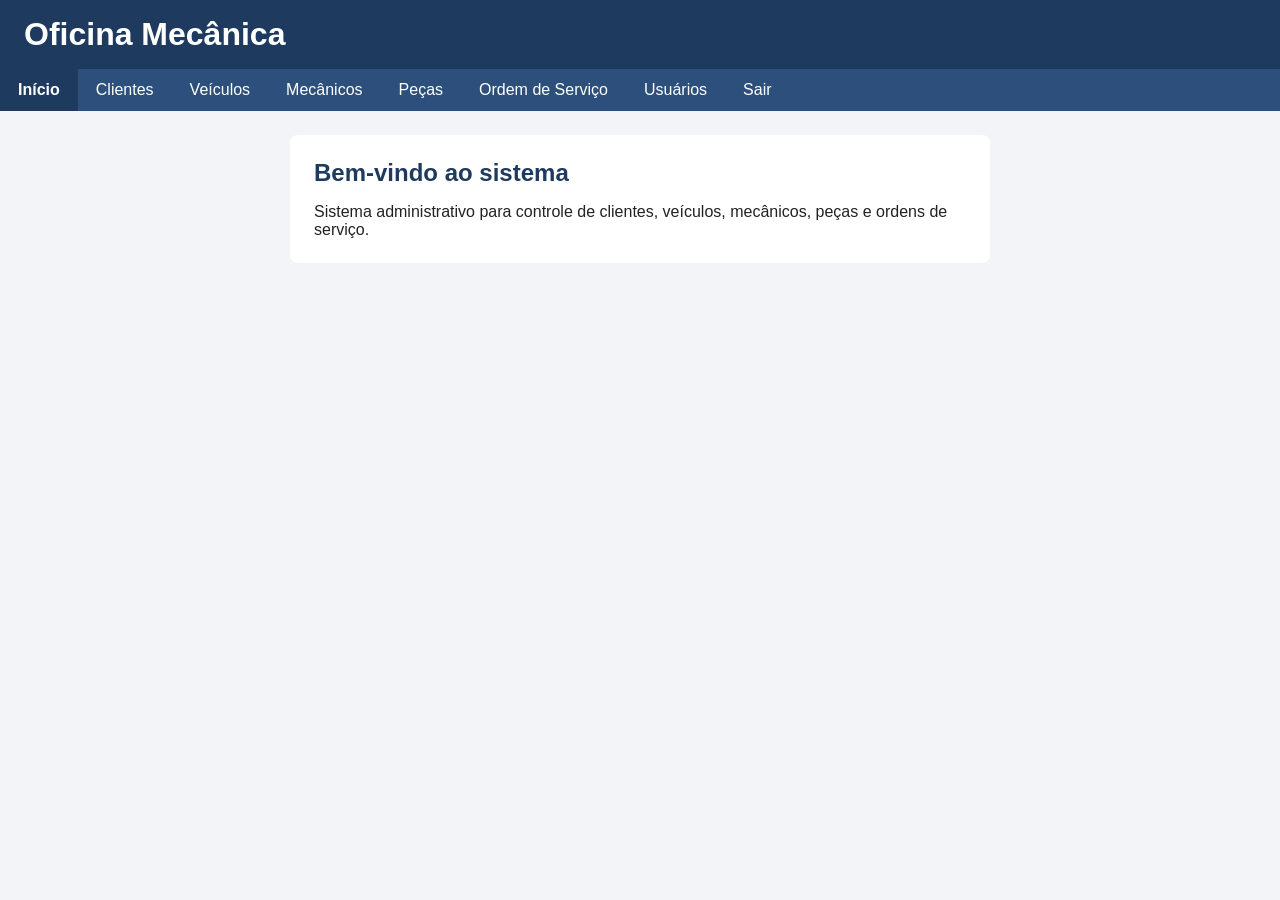
<file: index.html>
<!DOCTYPE html>
<html lang="en">

<head>
    <meta charset="UTF-8">
    <meta name="viewport" content="width=device-width, initial-scale=1.0">
    <link rel="stylesheet" href="css/style.css">
    <script src="js/auth.js" defer></script>
    <title>Oficina Mecânica</title>
</head>

<body>
    <header>
        <h1>Oficina Mecânica</h1>
    </header>

    <nav>
        <ul>
            <li><a href="index.html" class="ativo">Início</a></li>
            <li><a href="cliente.html">Clientes</a></li>
            <li><a href="veiculo.html">Veículos</a></li>
            <li><a href="mecanico.html">Mecânicos</a></li>
            <li><a href="peca.html">Peças</a></li>
            <li><a href="os.html">Ordem de Serviço</a></li>
            <li><a href="usuario.html">Usuários</a></li>
            <li><a href="#" onclick="sair()">Sair</a></li>
        </ul>
    </nav>

    <main>
        <h2>Bem-vindo ao sistema</h2>
        <p>Sistema administrativo para controle de clientes, veículos, mecânicos, peças e ordens de serviço.</p>
    </main>
</body>

</html>
</file>
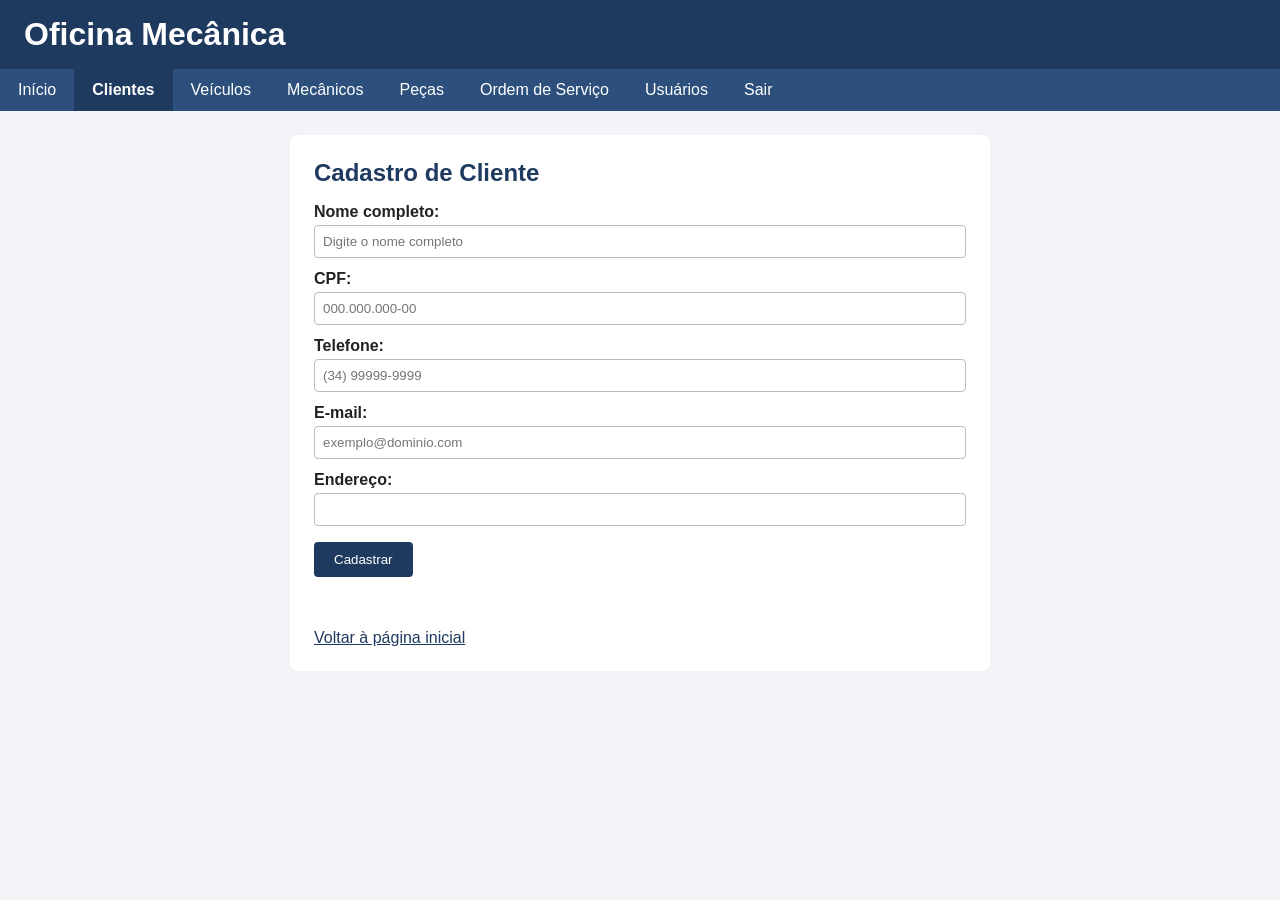
<file: cliente.html>
<!DOCTYPE html>
<html lang="en">

<head>
    <meta charset="UTF-8">
    <meta name="viewport" content="width=device-width, initial-scale=1.0">
    <link rel="stylesheet" href="css/style.css">
    <script src="js/auth.js" defer></script>
    <script src="js/cliente.js" defer></script>
    <script src="js/api.js" defer></script>
    <title>Oficina Mecânica - Clientes</title>
</head>

<body>
    <header>
        <h1>Oficina Mecânica</h1>
    </header>
    <nav>
        <ul>
            <li><a href="index.html">Início</a></li>
            <li><a href="cliente.html" class="ativo">Clientes</a></li>
            <li><a href="veiculo.html">Veículos</a></li>
            <li><a href="mecanico.html">Mecânicos</a></li>
            <li><a href="peca.html">Peças</a></li>
            <li><a href="os.html">Ordem de Serviço</a></li>
            <li><a href="usuario.html">Usuários</a></li>
            <li><a href="#" onclick="sair()">Sair</a></li>
        </ul>
    </nav>
    <main>
        <h2>Cadastro de Cliente</h2>
        <form id="form-cliente">
            <label for="nome">Nome completo:</label>
            <input type="text" id="nome" name="nome" minlength="2" maxlength="150" placeholder="Digite o nome completo"
                required>
            <label for="cpf">CPF:</label>
            <input type="text" id="cpf" name="cpf" placeholder="000.000.000-00" maxlength="14"
                pattern="^\d{3}\.\d{3}\.\d{3}-\d{2}$|^\d{11}$"
                title="Digite um CPF válido (ex: 000.000.000-00 ou apenas 11 números)" required>

            <label for="telefone">Telefone:</label>
            <input type="text" id="telefone" name="telefone" placeholder="(34) 99999-9999" maxlength="15" required>

            <label for="email">E-mail:</label>
            <input type="email" id="email" name="email" placeholder="exemplo@dominio.com" required>

            <label for="endereco">Endereço:</label>
            <input type="text" id="endereco" name="endereco" maxlength="300" required>

            <button type="submit" id="btn-cliente">Cadastrar</button>
        </form>
        <div id="mensagem"></div>
        <a class="voltar" href="index.html">Voltar à página inicial</a>
    </main>
</body>

</html>
</file>
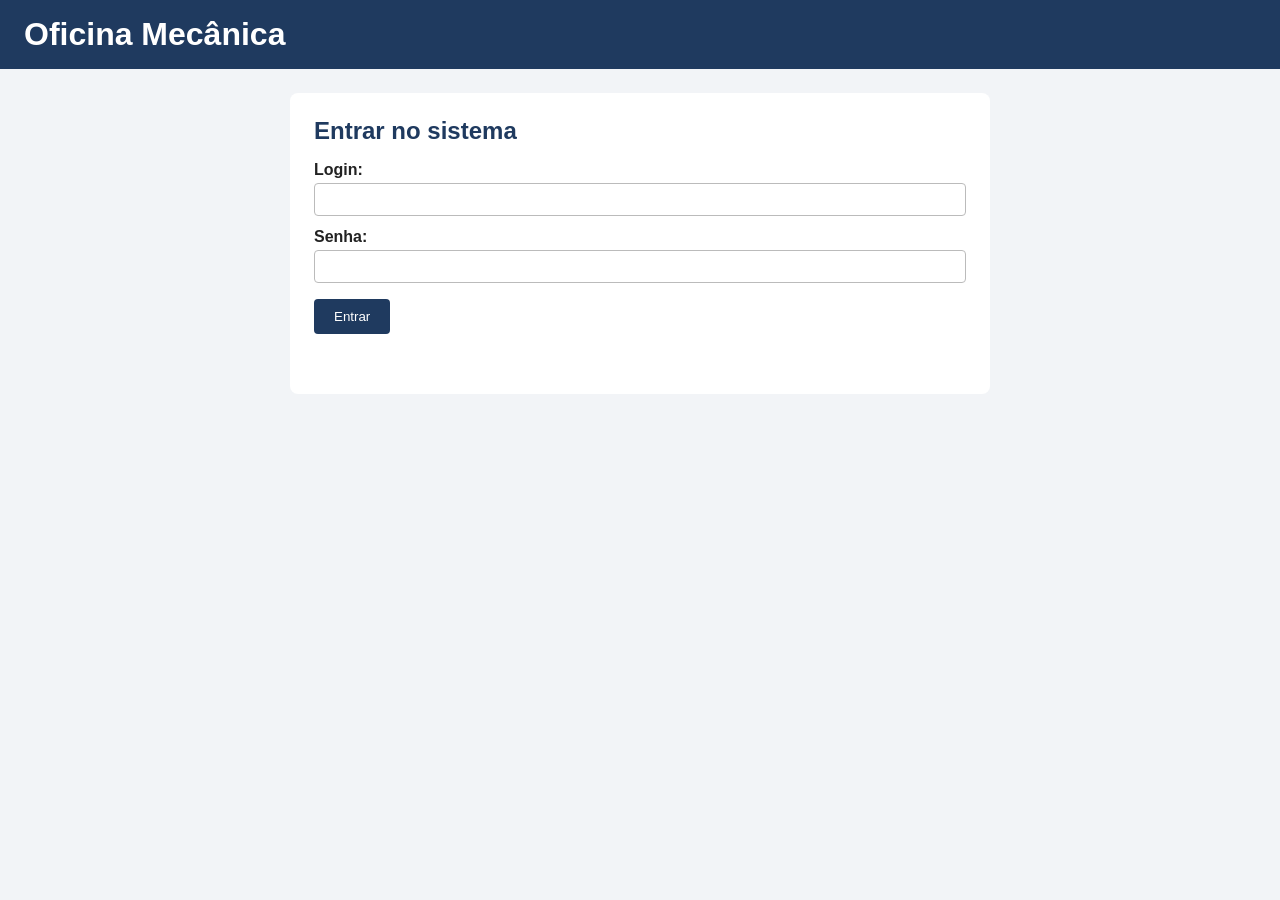
<file: login.html>
<!DOCTYPE html>
<html lang="en">

<head>
    <meta charset="UTF-8">
    <meta name="viewport" content="width=device-width, initial-scale=1.0">
    <link rel="stylesheet" href="css/style.css">
    <script src="js/login.js" defer></script>
    <title>Oficina Mecânica - Login</title>
</head>

<body>
    <header>
        <h1>Oficina Mecânica</h1>
    </header>
    <main>
        <h2>Entrar no sistema</h2>
        <form id="form-login">
            <label for="login">Login:</label>
            <input type="text" id="login" name="login" required>

            <label for="senha">Senha:</label>
            <input type="password" id="senha" name="senha" required>

            <button type="button" id="btn-entrar">Entrar</button>
        </form>
        <div id="mensagem"></div>
    </main>
</body>

</html>
</file>
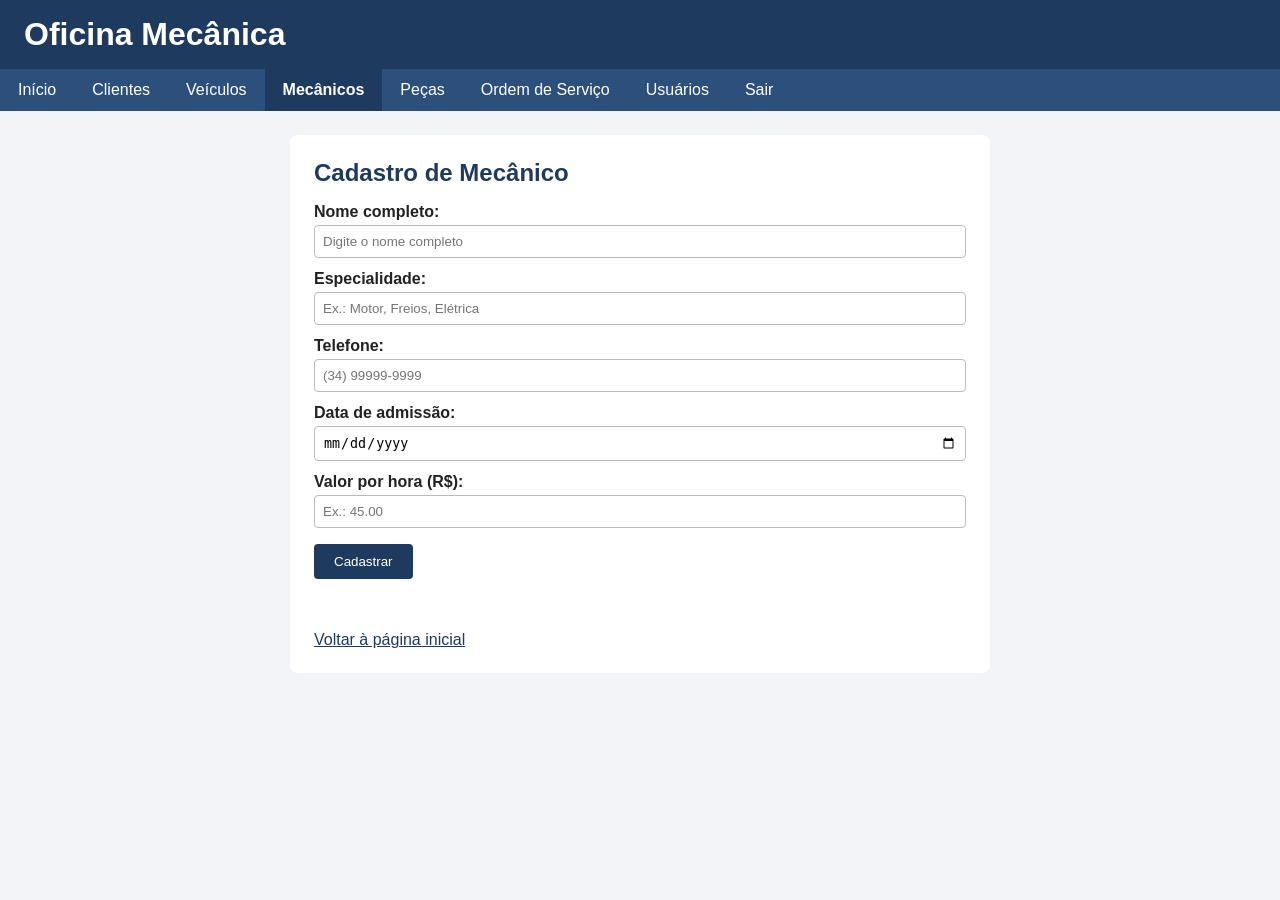
<file: mecanico.html>
<!DOCTYPE html>
<html lang="en">

<head>
    <meta charset="UTF-8">
    <meta name="viewport" content="width=device-width, initial-scale=1.0">
    <link rel="stylesheet" href="css/style.css">
    <script src="js/auth.js" defer></script>
    <script src="js/mecanico.js" defer></script>
    <script src="js/api.js" defer></script>
    <title>Oficina Mecânica - Mecânicos</title>
</head>

<body>
    <header>
        <h1>Oficina Mecânica</h1>
    </header>
    <nav>
        <ul>
            <li><a href="index.html">Início</a></li>
            <li><a href="cliente.html">Clientes</a></li>
            <li><a href="veiculo.html">Veículos</a></li>
            <li><a href="mecanico.html" class="ativo">Mecânicos</a></li>
            <li><a href="peca.html">Peças</a></li>
            <li><a href="os.html">Ordem de Serviço</a></li>
            <li><a href="usuario.html">Usuários</a></li>
            <li><a href="#" onclick="sair()">Sair</a></li>
        </ul>
    </nav>
    <main>
        <h2>Cadastro de Mecânico</h2>
        <form id="form-mecanico">
            <label for="nome">Nome completo:</label>
            <input type="text" id="nome" name="nome" minlength="2" maxlength="150" placeholder="Digite o nome completo"
                required>

            <label for="especialidade">Especialidade:</label>
            <input type="text" id="especialidade" name="especialidade" placeholder="Ex.: Motor, Freios, Elétrica"
                required>

            <label for="telefone">Telefone:</label>
            <input type="tel" id="telefone" name="telefone" placeholder="(34) 99999-9999" maxlength="15" required>

            <label for="data_admissao">Data de admissão:</label>
            <input type="date" id="data_admissao" name="data_admissao" required>

            <label for="valor_hora">Valor por hora (R$):</label>
            <input type="number" id="valor_hora" name="valor_hora" min="0" step="0.01" placeholder="Ex.: 45.00"
                required>

            <button id="btn-mecanico" type="submit">Cadastrar</button>
        </form>
        <div id="mensagem"></div>
        <a class="voltar" href="index.html">Voltar à página inicial</a>
    </main>
</body>

</html>
</file>
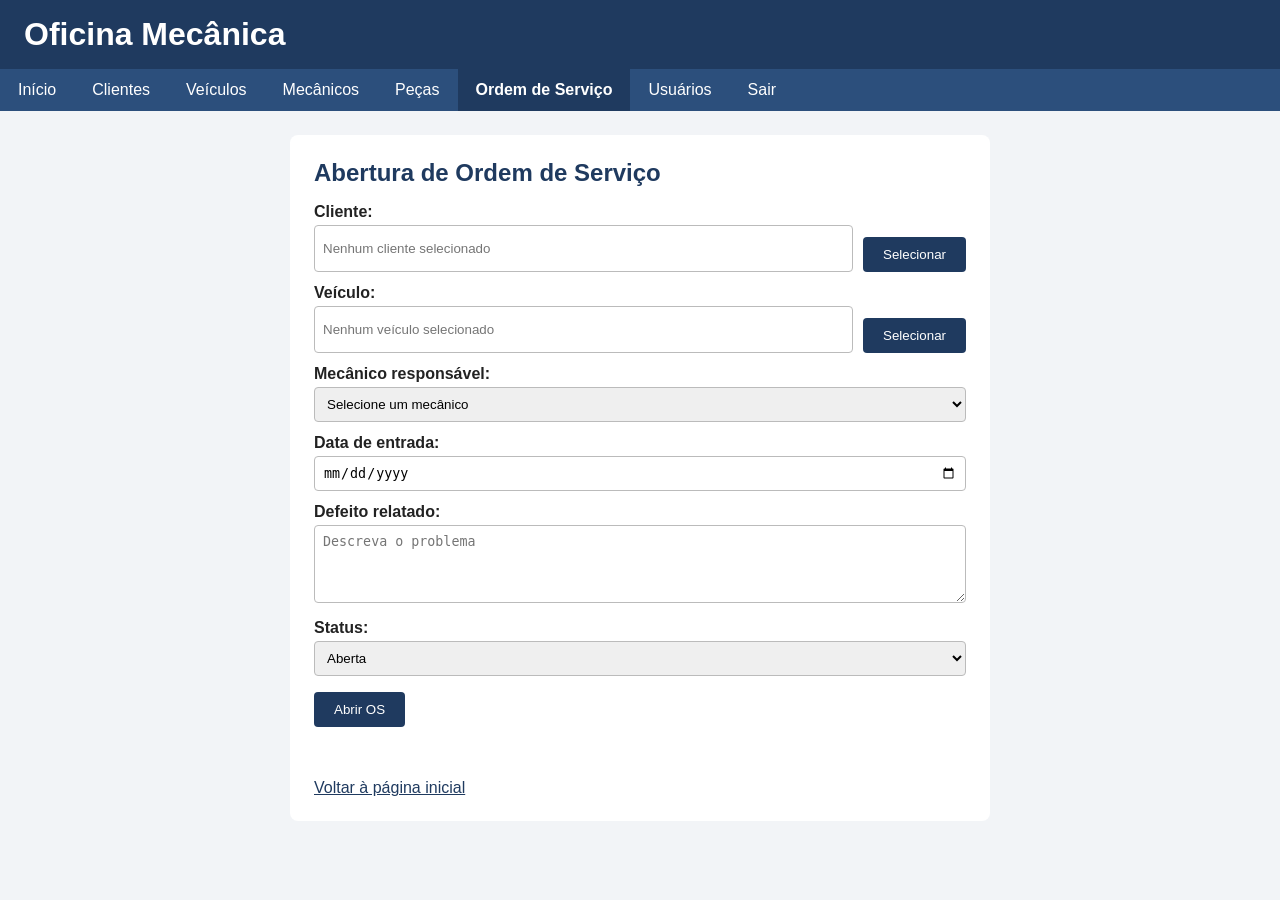
<file: os.html>
<!DOCTYPE html>
<html lang="en">

<head>
    <meta charset="UTF-8">
    <meta name="viewport" content="width=device-width, initial-scale=1.0">
    <link rel="stylesheet" href="css/style.css">
    <script src="js/auth.js" defer></script>
    <script src="js/api.js" defer></script>
    <script src="js/os.js" defer></script>
    <title>Oficina Mecânica - Ordem de Serviço</title>
</head>

<body>
    <header>
        <h1>Oficina Mecânica</h1>
    </header>
    <nav>
        <ul>
            <li><a href="index.html">Início</a></li>
            <li><a href="cliente.html">Clientes</a></li>
            <li><a href="veiculo.html">Veículos</a></li>
            <li><a href="mecanico.html">Mecânicos</a></li>
            <li><a href="peca.html">Peças</a></li>
            <li><a href="os.html" class="ativo">Ordem de Serviço</a></li>
            <li><a href="usuario.html">Usuários</a></li>
            <li><a href="#" onclick="sair()">Sair</a></li>
        </ul>
    </nav>
    <main>
        <h2>Abertura de Ordem de Serviço</h2>

        <form id="form-os">
            <label for="cliente_nome">Cliente:</label>
            <div class="campo-cliente">
                <input type="text" id="cliente_nome" placeholder="Nenhum cliente selecionado" readonly>
                <button type="button" id="btn-selecionar-cliente">Selecionar</button>
            </div>

            <input type="hidden" id="cliente_id" name="cliente_id">

            <label for="veiculo_nome">Veículo:</label>
            <div class="campo-cliente">
                <input type="text" id="veiculo_nome" placeholder="Nenhum veículo selecionado" readonly>
                <button type="button" id="btn-selecionar-veiculo">Selecionar</button>
            </div>

            <input type="hidden" id="veiculo_id" name="veiculo_id">

            <label for="mecanico_id">Mecânico responsável:</label>
            <select id="mecanico_id" name="mecanico_id" required>
                <option value="">Selecione um mecânico</option>
            </select>

            <label for="entrada">Data de entrada:</label>
            <input type="date" id="entrada" name="entrada" required>

            <label for="defeito">Defeito relatado:</label>
            <textarea id="defeito" name="defeito" rows="4" placeholder="Descreva o problema" required></textarea>

            <label for="status">Status:</label>
            <select id="status" name="status" required>
                <option value="Aberta" selected>Aberta</option>
                <option value="Em andamento">Em andamento</option>
                <option value="Aguardando peça">Aguardando peça</option>
                <option value="Concluída">Concluída</option>
            </select>

            <button type="button" onclick="botaoAbrirOS()">Abrir OS</button>
        </form>

        <div id="mensagem"></div>

        <a class="voltar" href="index.html">Voltar à página inicial</a>

        <div id="modal-cliente" class="modal">
            <div class="modal-conteudo">
                <div class="modal-topo">
                    <h3>Selecionar cliente</h3>
                    <button type="button" id="btn-fechar-modal-cliente">&times;</button>
                </div>

                <input type="text" id="buscar-cliente" placeholder="Buscar pelo nome...">

                <div id="lista-clientes"></div>
            </div>
        </div>

        <div id="modal-veiculo" class="modal">
            <div class="modal-conteudo">
                <div class="modal-topo">
                    <h3>Selecionar veículo</h3>
                    <button type="button" id="btn-fechar-modal-veiculo">&times;</button>
                </div>

                <input type="text" id="buscar-veiculo" placeholder="Buscar pela placa...">

                <div id="lista-veiculos"></div>
            </div>
        </div>
    </main>
</body>

</html>
</file>
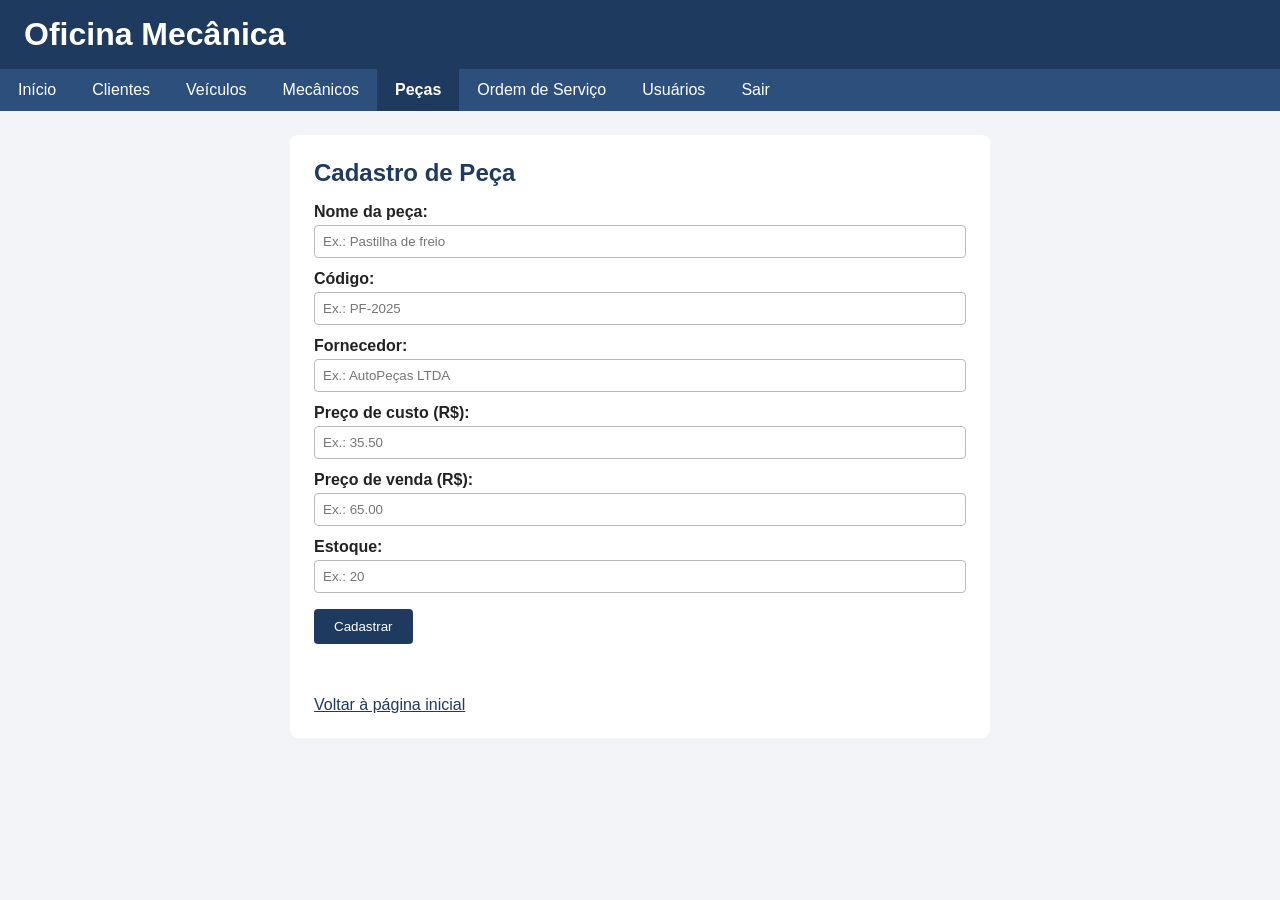
<file: peca.html>
<!DOCTYPE html>
<html lang="en">

<head>
    <meta charset="UTF-8">
    <meta name="viewport" content="width=device-width, initial-scale=1.0">
    <link rel="stylesheet" href="css/style.css">
    <script src="js/auth.js" defer></script>
    <script src="js/peca.js" defer></script>
    <script src="js/api.js" defer></script>
    <title>Oficina Mecânica - Peças</title>
</head>

<body>
    <header>
        <h1>Oficina Mecânica</h1>
    </header>
    <nav>
        <ul>
            <li><a href="index.html">Início</a></li>
            <li><a href="cliente.html">Clientes</a></li>
            <li><a href="veiculo.html">Veículos</a></li>
            <li><a href="mecanico.html">Mecânicos</a></li>
            <li><a href="peca.html" class="ativo">Peças</a></li>
            <li><a href="os.html">Ordem de Serviço</a></li>
            <li><a href="usuario.html">Usuários</a></li>
            <li><a href="#" onclick="sair()">Sair</a></li>
        </ul>
    </nav>
    <main>
        <h2>Cadastro de Peça</h2>
        <form id="form-peca">
            <label for="nome">Nome da peça:</label>
            <input type="text" id="nome" name="nome" minlength="2" maxlength="150" placeholder="Ex.: Pastilha de freio"
                required>

            <label for="codigo">Código:</label>
            <input type="text" id="codigo" name="codigo" placeholder="Ex.: PF-2025" required>

            <label for="fornecedor">Fornecedor:</label>
            <input type="text" id="fornecedor" name="fornecedor" minlength="2" maxlength="150"
                placeholder="Ex.: AutoPeças LTDA" required>

            <label for="preco_custo">Preço de custo (R$):</label>
            <input type="number" id="preco_custo" name="preco_custo" min="0" step="0.01" placeholder="Ex.: 35.50"
                required>

            <label for="preco_venda">Preço de venda (R$):</label>
            <input type="number" id="preco_venda" name="preco_venda" min="0" step="0.01" placeholder="Ex.: 65.00"
                required>

            <label for="qtd_estoque">Estoque:</label>
            <input type="number" id="qtd_estoque" name="qtd_estoque" min="0" placeholder="Ex.: 20" required>

            <button id="btn-peca" type="submit">Cadastrar</button>
        </form>
        <div id="mensagem"></div>
        <a class="voltar" href="index.html">Voltar à página inicial</a>
    </main>
</body>

</html>
</file>
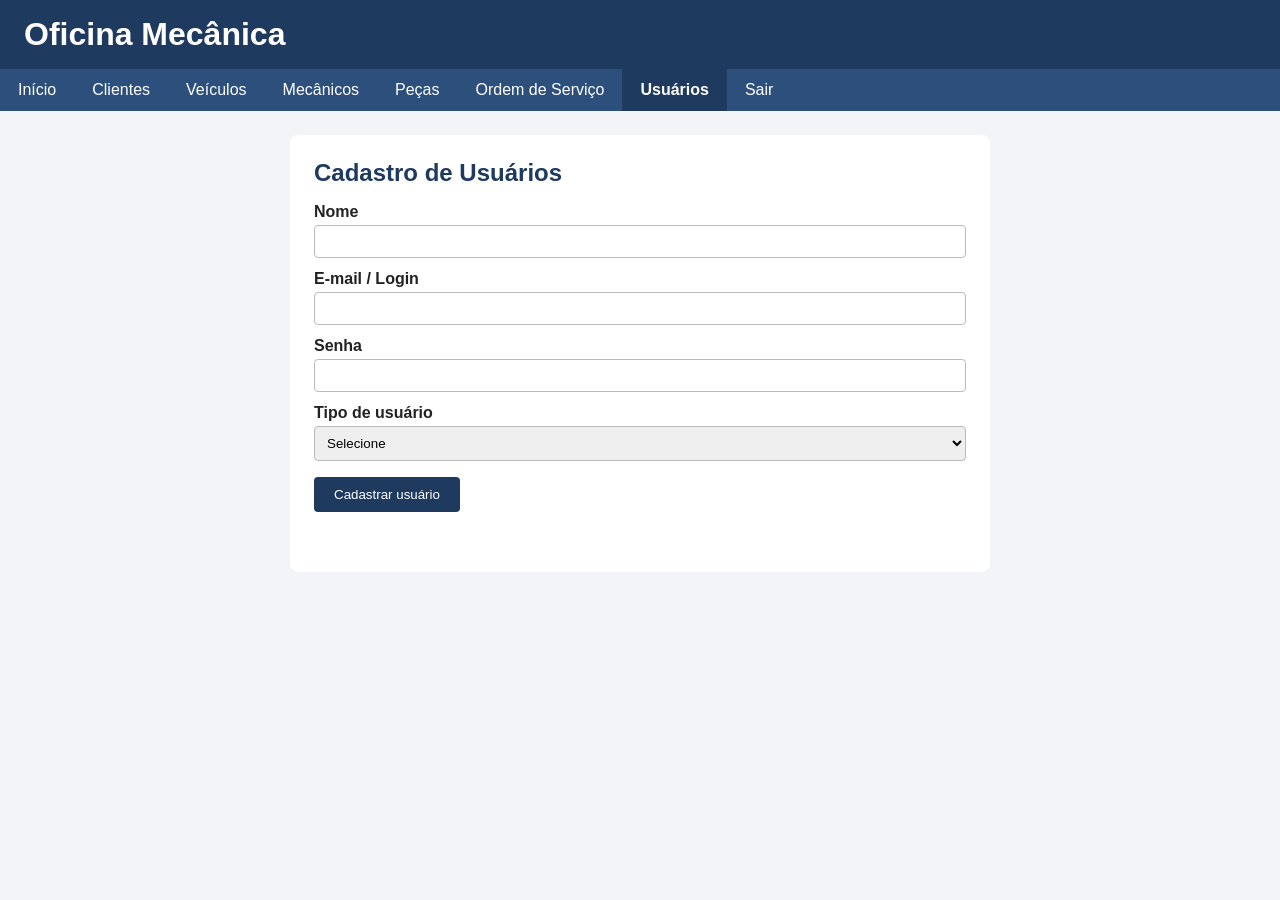
<file: usuario.html>
<!DOCTYPE html>
<html lang="en">

<head>
    <meta charset="UTF-8">
    <meta name="viewport" content="width=device-width, initial-scale=1.0">
    <link rel="stylesheet" href="css/style.css">
    <script src="js/auth.js" defer></script>
    <script src="js/usuario.js" defer></script>
    <script src="js/api.js" defer></script>
    <title>Oficina Mecânica - Cadastro de Usuários</title>
</head>

<body>
    <header>
        <h1>Oficina Mecânica</h1>
    </header>
    <nav>
        <ul>
            <li><a href="index.html">Início</a></li>
            <li><a href="cliente.html">Clientes</a></li>
            <li><a href="veiculo.html">Veículos</a></li>
            <li><a href="mecanico.html">Mecânicos</a></li>
            <li><a href="peca.html">Peças</a></li>
            <li><a href="os.html">Ordem de Serviço</a></li>
            <li><a href="usuario.html" class="ativo">Usuários</a></li>
            <li><a href="#" onclick="sair()">Sair</a></li>
        </ul>
    </nav>
    <main>
        <h2>Cadastro de Usuários</h2>

        <form id="form-usuario">
            <label for="nome">Nome</label>
            <input type="text" id="nome" name="nome" maxlength="150" minlength="2" required>

            <label for="email">E-mail / Login</label>
            <input type="email" autocomplete="email" id="email" name="email" maxlength="254" required>

            <label for="senha">Senha</label>
            <input type="password" id="senha" name="senha" minlength="8" maxlength="30" autocomplete="new-password"
                pattern="(?=.*[a-z])(?=.*[A-Z])(?=.*[0-9])(?=.*[\W_]).{8,30}"
                title="A senha deve ter entre 8 e 30 caracteres, incluindo letra maiúscula, minúscula, número e caractere especial."
                required>

            <label for="tipo">Tipo de usuário</label>
            <select id="tipo" name="tipo" required>
                <option value="">Selecione</option>
                <option value="admin">Administrador</option>
                <option value="mecanico">Mecânico</option>
            </select>

            <button id="btn-usuario" type="submit">Cadastrar usuário</button>
        </form>

        <div id="mensagem" role="status" aria-live="polite"></div>
    </main>
</body>

</html>
</file>
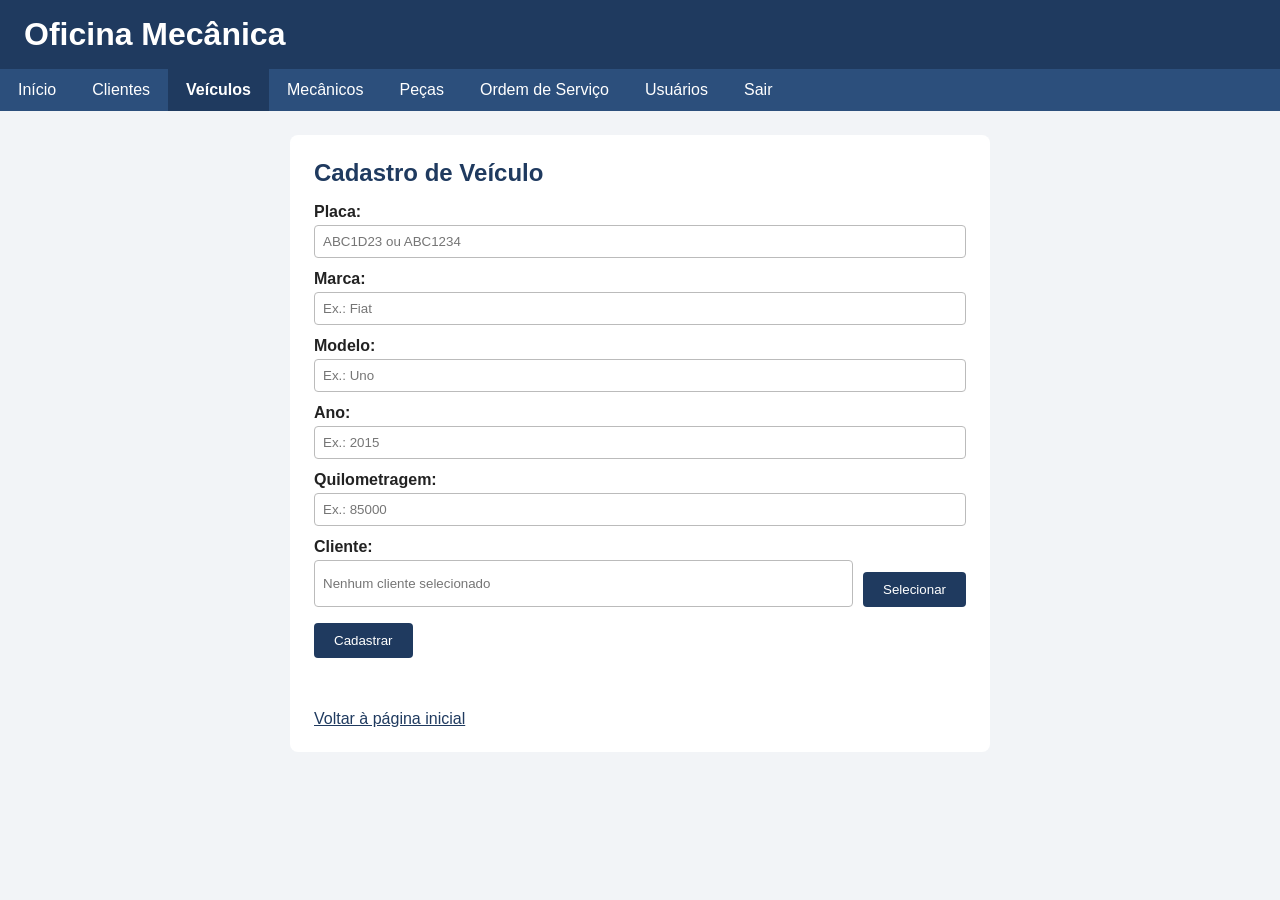
<file: veiculo.html>
<!DOCTYPE html>
<html lang="en">

<head>
    <meta charset="UTF-8">
    <meta name="viewport" content="width=device-width, initial-scale=1.0">
    <link rel="stylesheet" href="css/style.css">
    <script src="js/auth.js" defer></script>
    <script src="js/veiculo.js" defer></script>
    <script src="js/api.js" defer></script>
    <title>Oficina Mecânica - Veículos</title>
</head>

<body>
    <header>
        <h1>Oficina Mecânica</h1>
    </header>
    <nav>
        <ul>
            <li><a href="index.html">Início</a></li>
            <li><a href="cliente.html">Clientes</a></li>
            <li><a href="veiculo.html" class="ativo">Veículos</a></li>
            <li><a href="mecanico.html">Mecânicos</a></li>
            <li><a href="peca.html">Peças</a></li>
            <li><a href="os.html">Ordem de Serviço</a></li>
            <li><a href="usuario.html">Usuários</a></li>
            <li><a href="#" onclick="sair()">Sair</a></li>
        </ul>
    </nav>
    <main>
        <h2>Cadastro de Veículo</h2>
        <form id="form-veiculo">
            <label for="placa">Placa:</label>
            <input type="text" id="placa" name="placa" placeholder="ABC1D23 ou ABC1234" minlength="6" maxlength="7"
                required>

            <label for="marca">Marca:</label>
            <input type="text" id="marca" name="marca" placeholder="Ex.: Fiat" required>

            <label for="modelo">Modelo:</label>
            <input type="text" id="modelo" name="modelo" placeholder="Ex.: Uno" required>

            <label for="ano">Ano:</label>
            <input type="number" id="ano" name="ano" min="1950" placeholder="Ex.: 2015" required>

            <label for="quilometragem">Quilometragem:</label>
            <input type="number" id="quilometragem" name="quilometragem" min="0" placeholder="Ex.: 85000" required>

            <!-- cliente -->
            <label for="cliente_nome">Cliente:</label>

            <div class="campo-cliente">
                <input type="text" id="cliente_nome" placeholder="Nenhum cliente selecionado" readonly>
                <button type="button" id="btn-selecionar-cliente">Selecionar</button>
            </div>

            <input type="hidden" id="cliente_id" name="cliente_id">

            <div id="modal-cliente" class="modal">
                <div class="modal-conteudo">
                    <div class="modal-topo">
                        <h3>Selecionar cliente</h3>
                        <button type="button" id="btn-fechar-modal">&times;</button>
                    </div>
                    <input type="text" id="buscar-cliente" placeholder="Buscar pelo nome...">
                    <div id="lista-clientes"></div>
                </div>
            </div>

            <button id="btn-veiculo" type="submit">Cadastrar</button>
        </form>
        <div id="mensagem"></div>
        <a class="voltar" href="index.html">Voltar à página inicial</a>
    </main>
</body>

</html>
</file>
<file: css/style.css>
* {
    box-sizing: border-box;
    margin: 0;
    padding: 0;
}

body {
    font-family: Arial, sans-serif;
    background: #f2f4f7;
    color: #222;
}

header {
    background: #1f3a5f;
    color: #fff;
    padding: 16px 24px;
}

nav {
    background: #2c4f7c;
}

nav ul {
    list-style: none;
    display: flex;
    flex-wrap: wrap;
}

nav a {
    display: block;
    padding: 12px 18px;
    color: #fff;
    text-decoration: none;
}

nav a:hover {
    background: #1f3a5f;
}

nav a.ativo {
    background: #1f3a5f;
    font-weight: bold;
}

main {
    max-width: 700px;
    margin: 24px auto;
    background: #fff;
    padding: 24px;
    border-radius: 8px;
}

h2 {
    margin-bottom: 16px;
    color: #1f3a5f;
}

form label {
    display: block;
    margin-top: 12px;
    font-weight: bold;
}

form input,
form select,
form textarea {
    width: 100%;
    padding: 8px;
    margin-top: 4px;
    border: 1px solid #bbb;
    border-radius: 4px;
}

form button {
    margin-top: 16px;
    padding: 10px 20px;
    background: #1f3a5f;
    color: #fff;
    border: none;
    border-radius: 4px;
    cursor: pointer;
}

.voltar {
    display: inline-block;
    margin-top: 16px;
    color: #1f3a5f;
}

#mensagem {
    margin-top: 16px;
    padding: 10px;
    border-radius: 4px;
}

.erro {
    background: #fde2e2;
    color: #a40000;
}

.ok {
    background: #dff5e1;
    color: #1b6e2a;
}

.campo-cliente {
    display: flex;
    gap: 10px;
}

.campo-cliente input {
    flex: 1;
}

.modal {
    display: none;
    position: fixed;
    inset: 0;
    background: rgba(0, 0, 0, 0.5);
    justify-content: center;
    align-items: center;
    z-index: 1000;
}

.modal.aberto {
    display: flex;
}

.modal-conteudo {
    background: #fff;
    width: 90%;
    max-width: 500px;
    max-height: 80vh;
    padding: 20px;
    border-radius: 8px;
    display: flex;
    flex-direction: column;
    gap: 15px;
}

.modal-topo {
    display: flex;
    justify-content: space-between;
    align-items: center;
    width: 100%;
}

#btn-fechar-modal {
    display: block;
    background: none;
    border: none;
    padding: 0;
    margin: 0;
    font-size: 28px;
    line-height: 1;
    color: #333;
    cursor: pointer;
}

#btn-fechar-modal:hover {
    color: #000;
}

#lista-clientes {
    overflow-y: auto;
    border: 1px solid #ddd;
    border-radius: 6px;
}

.cliente-item {
    padding: 12px;
    cursor: pointer;
    border-bottom: 1px solid #eee;
}

.cliente-item:hover {
    background: #f2f2f2;
}
</file>
